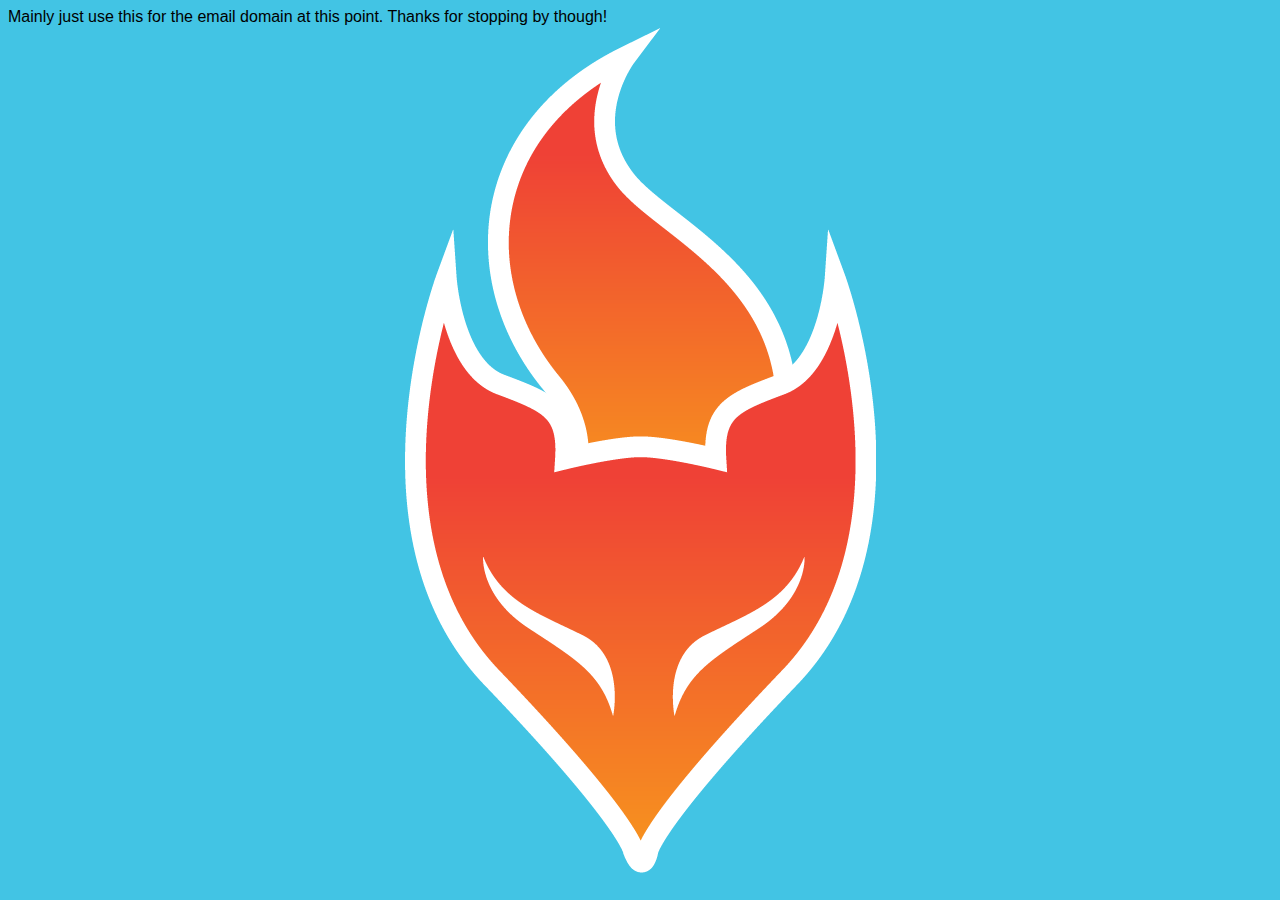
<file: index.html>
<head profile="http://www.prorex.net">
<link rel="shortcut icon" href="images/FOX2.png" type="image/x-icon">
<link rel = "stylesheet" href = "style.css">
</head>
<title>ReX</title> <body bgcolor="#42C4E4">
    Mainly just use this for the email domain at this point. Thanks for stopping by though!
</body>
</file>
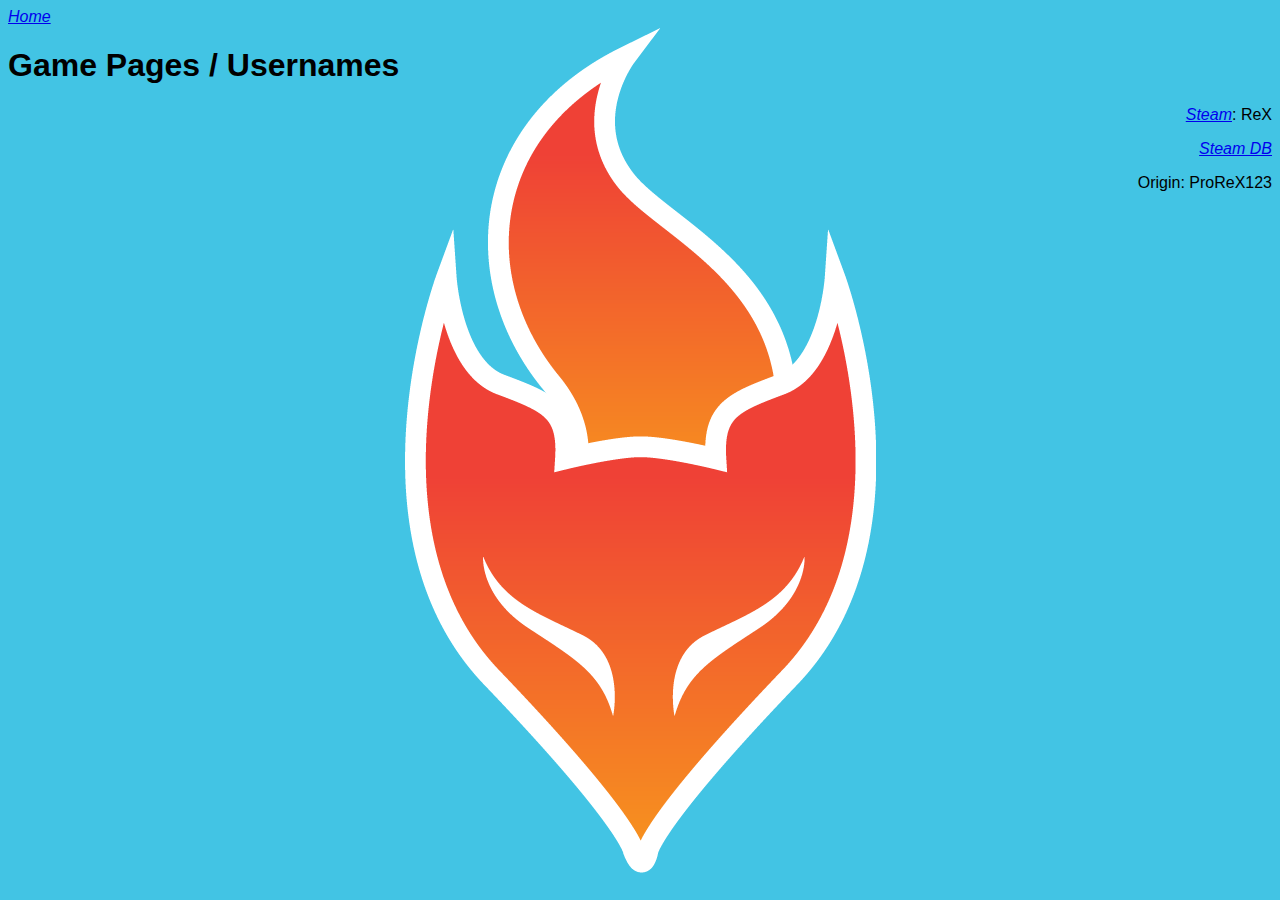
<file: games.html>
<title>Games - ReX</title>
<head profile="http://www.prorex.net">
<link rel="shortcut icon" href="images/FOX2.png" type="image/x-icon">
<link rel = "stylesheet" href = "style.css">
</head>
<body bgcolor="#42C4E4">
<p><a href="http://prorex.net/">Home</a></p>
<h1>Game Pages / Usernames</h1>
<p align="right"><a href="http://steamcommunity.com/id/pro_rex/" target="new">Steam</a>: ReX</p>
<p align="right"><a href="https://steamdb.info/calculator/76561198068821175/?cc=uk">Steam DB</a></p>
<p align="right">Origin: ProReX123</p>
</body>
</html>
</file>
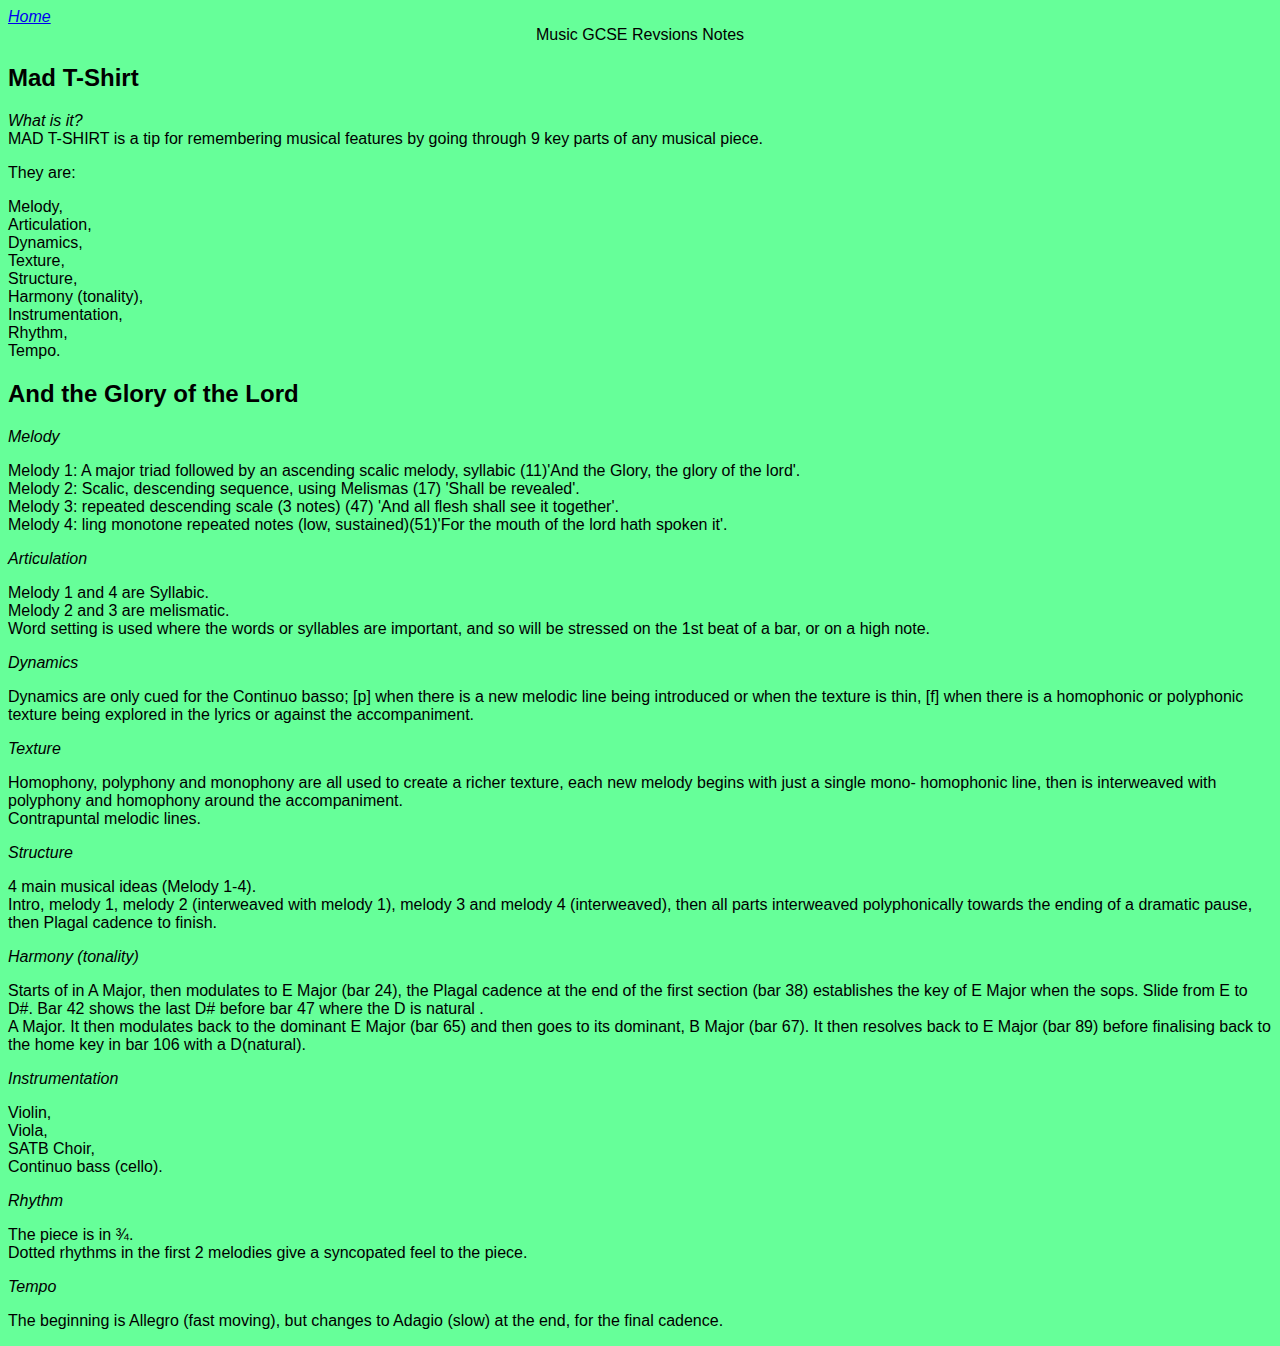
<file: musicgscenotes.html>
<style type="text/css">
body,td,th {
	font-family: Verdana, Geneva, sans-serif;
}
a {
	font-style: italic;
}

body {
	background-color: #6F9;
}
</style><title>Music GCSE Revision Notes</title>
<head profile="http://www.prorex.net">
<link rel="shortcut icon" href="images/FOX2.png" type="image/x-icon">
</head>
<body>
<a href="http://prorex.net/">Home</a>
<div align="center">Music GCSE Revsions Notes
  </head>
</div>
<body>
<h2>Mad T-Shirt</h2>
<i>What is it?</i>
<br>MAD T-SHIRT is a tip for remembering musical features by going through 9 key parts of any musical piece.<p>They are:<p>Melody,<br>Articulation,<br>Dynamics,<br>Texture,<br>Structure,<br>Harmony (tonality),<br>Instrumentation,<br>Rhythm,<br>Tempo.
<h2>And the Glory of the Lord</h2>
<i>Melody</i>
<p>Melody 1: A major triad followed by an ascending scalic melody, syllabic (11)'And the Glory, the glory of the lord'.<br>
  Melody 2: Scalic, descending sequence, using Melismas (17) 'Shall be revealed'.<br>
  Melody 3: repeated descending scale (3 notes) (47) 'And all flesh shall see it together'.<br>
  Melody 4: ling monotone repeated notes (low, sustained)(51)'For the mouth of the lord hath spoken it'.
<p><i>Articulation</i>
<p>Melody 1 and 4 are Syllabic.<br>
  Melody 2 and 3 are melismatic.<br>
  Word setting is used where the words or syllables are important, and so will be stressed on the 1st beat of a bar, or on a high note.
<p><i>Dynamics</i><p>Dynamics are only cued for the Continuo basso; [p] when there is a new melodic line being introduced or when the texture is thin, [f] when there is a homophonic or polyphonic texture being explored in the lyrics or against the accompaniment.<p><i>Texture</i><p>Homophony, polyphony and monophony are all used to create a richer texture, each new melody begins with just a single mono- homophonic line, then is interweaved with polyphony and homophony around the accompaniment.<br>Contrapuntal melodic lines.<p><i>Structure</i><p>4 main musical ideas (Melody 1-4).<br>Intro, melody 1, melody 2 (interweaved with melody 1), melody 3 and melody 4 (interweaved), then all parts interweaved polyphonically towards the ending of a dramatic pause, then Plagal cadence to finish.<p><i>Harmony (tonality)</i><p>Starts of in A Major, then modulates to E Major (bar 24), the Plagal cadence at the end of the first section (bar 38) establishes the key of E Major when the sops. Slide from E to D#. Bar 42 shows the last D# before bar 47 where the D is natural .<br>A Major. It then modulates back to the dominant E Major (bar 65) and then goes to its dominant, B Major (bar 67). It then resolves back to E Major (bar 89) before finalising back to the home key in bar 106 with a D(natural).<p><i>Instrumentation</i><p>Violin,<br>Viola,<br>SATB Choir,<br>Continuo bass (cello).<p><i>Rhythm</i><p>The piece is in ¾.<br>Dotted rhythms in the first 2 melodies give a syncopated feel to the piece.<p><i>Tempo</i><p>The beginning is Allegro (fast moving), but changes to Adagio (slow) at the end, for the final cadence.
</body>
</html>
</file>
<file: style.css>
body,td,th {
	font-family: Verdana, Geneva, sans-serif;
}
a {
	font-style: italic;
}
body {
	background-image: url(images/FOX.png);
	background-repeat: no-repeat;
	background-attachment: fixed;
	background-position: center; 
}
footer {
	position: absolute;
    left: -11;
    bottom: 0;
    height: 150px;
    width: 100%;
    overflow: hidden;
}
.grow:hover
{
	-webkit-transform: scale(1.2);
	-ms-transform: scale(1.2);
	transform: scale(1.2);
}
.grow2:hover
{
	-webkit-transform: scale(1.1);
	-ms-transform: scale(1.1);
	transform: scale(1.1);
}
</file>
